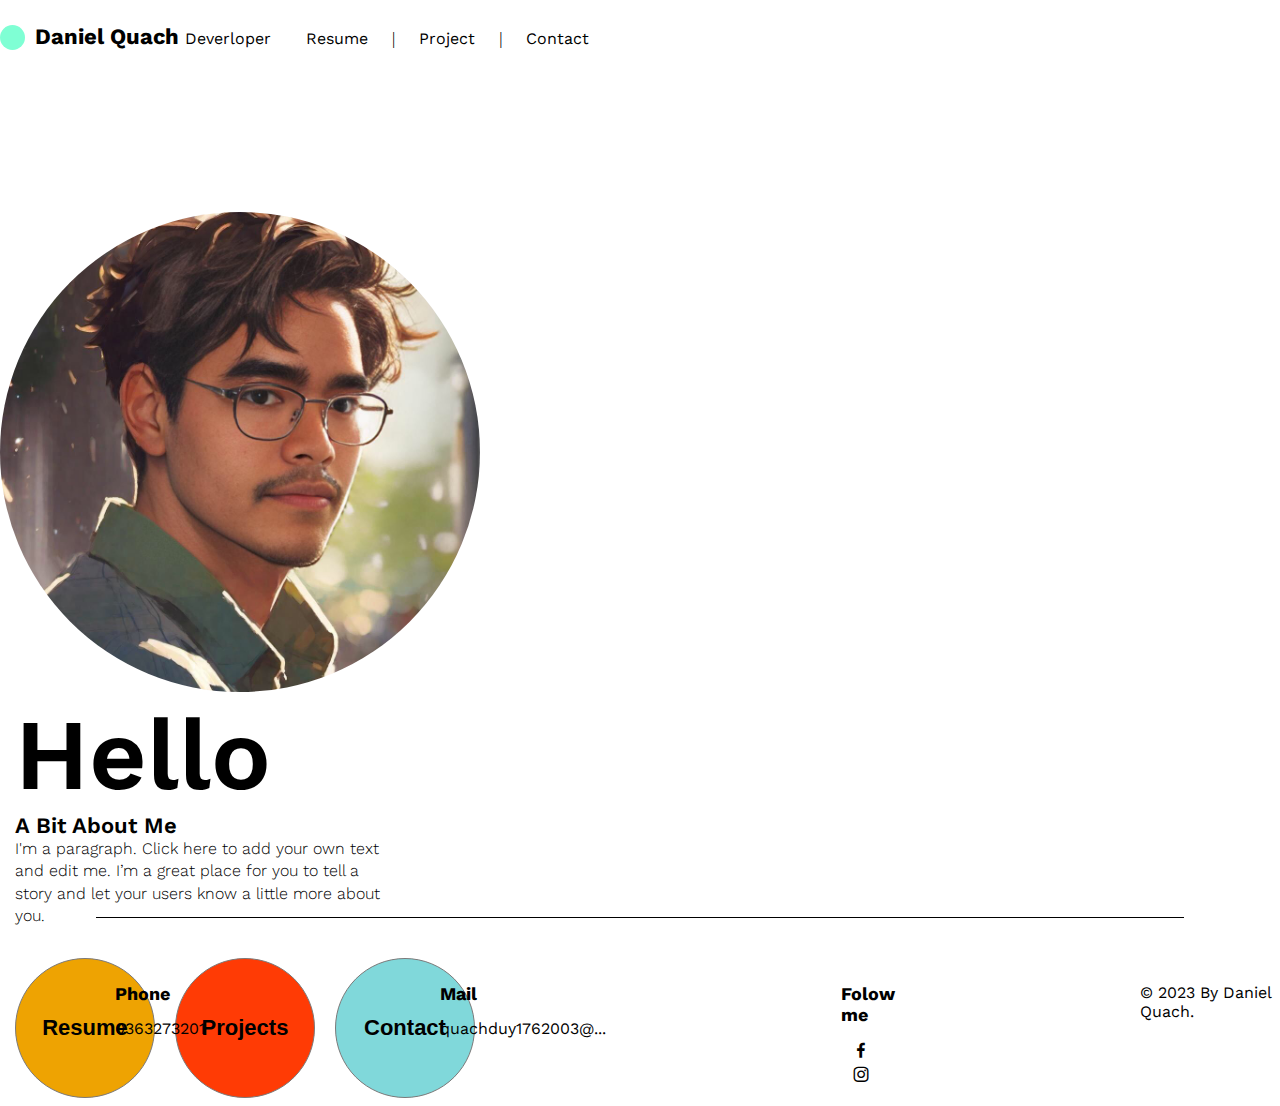
<file: index.html>
<!DOCTYPE html>
<html lang="en">

<head>
    <meta charset="UTF-8">
    <meta name="viewport" content="width=device-width, initial-scale=1.0">
    <title>Trang Chủ</title>
    <link rel="stylesheet" href="acssets/css/style.css">
    <link rel="stylesheet" href="acssets/css/reponsive.css">
    <link href='https://unpkg.com/boxicons@2.1.4/css/boxicons.min.css' rel='stylesheet'>
    <link href="https://cdn.jsdelivr.net/npm/bootstrap@5.3.2/dist/css/bootstrap.min.css" rel="stylesheet"
        integrity="sha384-T3c6CoIi6uLrA9TneNEoa7RxnatzjcDSCmG1MXxSR1GAsXEV/Dwwykc2MPK8M2HN" crossorigin="anonymous">
    <script src="https://cdn.jsdelivr.net/npm/bootstrap@5.3.2/dist/js/bootstrap.bundle.min.js"
        integrity="sha384-C6RzsynM9kWDrMNeT87bh95OGNyZPhcTNXj1NW7RuBCsyN/o0jlpcV8Qyq46cDfL"
        crossorigin="anonymous"></script>
    <script src="https://code.jquery.com/jquery-3.7.1.js"
        integrity="sha256-eKhayi8LEQwp4NKxN+CfCh+3qOVUtJn3QNZ0TciWLP4=" crossorigin="anonymous"></script>
    <script src="index.js"></script>
</head>

<body>
    <header>
        <div class="header-left col-md-5 col-sm-3  ">
            <div class="circle ">
                <p></p>
            </div>
            <a href="index.html">Daniel Quach <span>Deverloper</span></a>
        </div>

        <div class="header-right col-md-6 offset-2">
           
            <ul>
                <li><a href="resume.html">Resume </a></li>
                <li class="Ngan">|</li>
                <li><a href="project.html">Project </a></li>
                <li class="Ngan">|</li>
                <li><a href="contact.html">Contact</a></li>
            </ul>

        </div>
        <div class="header-menu col-md-1 offset-2">
            <i class='bx bx-menu '></i>
        </div>
        

    </header>

    <div class="nav font-worksans">
        <div class="nav-left col-md-6  col-4 ">
            <img src="acssets/img/394675544_657996023066294_411537820549251201_n.jpg" alt="">

        </div>

        <div class="nav-right col-md- col-5">
            <div class="hello">
                <p>Hello</p>
            </div>
            <div class="introduce">
                <p>A Bit About Me</p>
            </div>

            <div class="introduce-text">
                <p>I'm a paragraph. Click here to add your own text and edit me. I’m a great place for you to tell a
                    story and let your users know a little more about you.</p>
            </div>

            <div class="list-item">

                <a href="resume.html"> <button class="vang" type="button">Resume</button></a>
                <a href="project.html"><button class="do" type="button">Projects</button> </a>
                <a href="contact.html"><button class="xanh" type="button">Contact</button>
                </a>
            </div>
        </div>
    </div>

    <footer>
        <div class="ngang"></div>
        <div class="container-footer">
            <div class="phone mg ">
                <p class="list-contact">Phone</p>
                <p>0363273201</p>
            </div>

            <div class="mail mg">
                <p class="list-contact">Mail</p>
                <p>quachduy1762003@...</p>
            </div>

            <div class="folow mg ">
                <p class="list-contact">Folow me</p>
                <a href="https://www.facebook.com/duy.quach.94801"><i class='bx bxl-facebook'></i></a>
                <a href=""><i class='bx bxl-instagram'></i></a>
            </div>

            <div class="info ">
                <p>
                    © 2023 By Daniel Quach.</p>
            </div>
        </div>
    </footer>

</body>

</html>
</file>
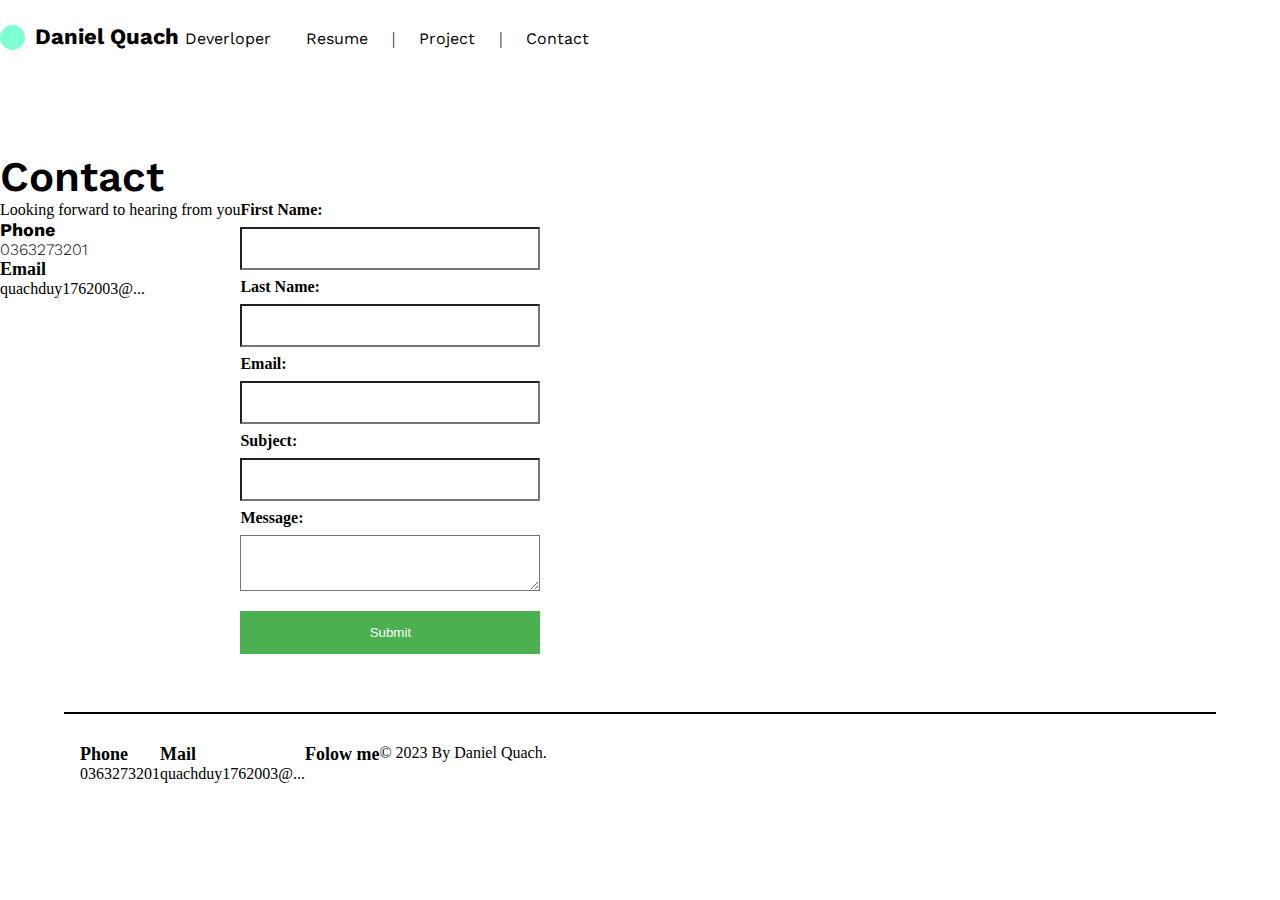
<file: contact.html>
<!DOCTYPE html>
<html lang="en">

<head>
    <meta charset="UTF-8">
    <meta name="viewport" content="width=device-width, initial-scale=1.0">
    <title>Contact</title>
    <link rel="stylesheet" href="acssets/css/resume.css">
    <link rel="stylesheet" href="acssets/css/reponsive.css">

    <link href="https://cdn.jsdelivr.net/npm/bootstrap@5.3.2/dist/css/bootstrap.min.css" rel="stylesheet"
        integrity="sha384-T3c6CoIi6uLrA9TneNEoa7RxnatzjcDSCmG1MXxSR1GAsXEV/Dwwykc2MPK8M2HN" crossorigin="anonymous">
    <script src="https://cdn.jsdelivr.net/npm/bootstrap@5.3.2/dist/js/bootstrap.bundle.min.js"
        integrity="sha384-C6RzsynM9kWDrMNeT87bh95OGNyZPhcTNXj1NW7RuBCsyN/o0jlpcV8Qyq46cDfL"
        crossorigin="anonymous"></script>
    <script src="https://code.jquery.com/jquery-3.7.1.js"
        integrity="sha256-eKhayi8LEQwp4NKxN+CfCh+3qOVUtJn3QNZ0TciWLP4=" crossorigin="anonymous"></script>
    <script src="index.js"></script>
</head>

<body>
    <header>
        <div class="header-left col-md-8 ">
            <div class="circle ">
                <p></p>
            </div>
            <a href="index.html">Daniel Quach <span>Deverloper</span></a>
        </div>

        <div class="header-right col-md-3">
            <ul>
                <li><a href="resume.html">Resume </a></li>
                <li class="Ngan">|</li>
                <li><a href="project.html">Project </a></li>
                <li class="Ngan">|</li>
                <li><a href="contact.html">Contact</a></li>
            </ul>
        </div>

    </header>

    <section>
        <div class="container">
            <h1 class="offset-1 ">Contact</h1>
            <div class="list-contact offset-1">
                <div class="nav-contact-left col-md-6">
                    <div class="text-contact">
                        <p>Looking forward to hearing from you</p>
                    </div>
                    <div class="phone-contact font-worksans">
                        <p class="bold ">Phone</p>
                        <p>0363273201</p>
                    </div>
                    <div class="mail-contact">
                        <p class="bold ">Email</p>
                        <p>quachduy1762003@...</p>
                    </div>
                </div>

                <div class="nav-contact-right col-md-6">
                    <form action="/submit_form" method="post">
                        <label for="fname">First Name:</label><br>
                        <input type="text" id="fname" name="fname" required><br>
                        <label for="lname">Last Name:</label><br>
                        <input type="text" id="lname" name="lname" required><br>
                        <label for="email">Email:</label><br>
                        <input type="email" id="email" name="email" required><br>
                        <label for="subject">Subject:</label><br>
                        <input type="text" id="subject" name="subject" required><br>
                        <label for="message">Message:</label><br>
                        <textarea id="message" name="message" required></textarea><br>
                        <input type="submit" value="Submit">
                    </form>
                </div>
            </div>

        </div>
    </section>

    <footer>
        <div class="ngang "></div>

        <div class="container-footer">
            <div class="phone col-md-3">
                <p class="list-contact bold">Phone</p>
                <p>0363273201</p>
            </div>

            <div class="mail col-md-3">
                <p class="list-contact bold">Mail</p>
                <p>quachduy1762003@...</p>
            </div>

            <div class="folow col-md-3">
                <p class="list-contact bold">Folow me</p>
                <a href="https://www.facebook.com/duy.quach.94801"><i class="bi bi-facebook"></i></a>
                <a href="https://www.instagram.com/quachduc_duy/"><i class="bi bi-instagram"></i></a>
            </div>

            <div class="info col-md-3">
                <p>
                    © 2023 By Daniel Quach.</p>
            </div>
        </div>
    </footer>
</body>

</html>
</file>
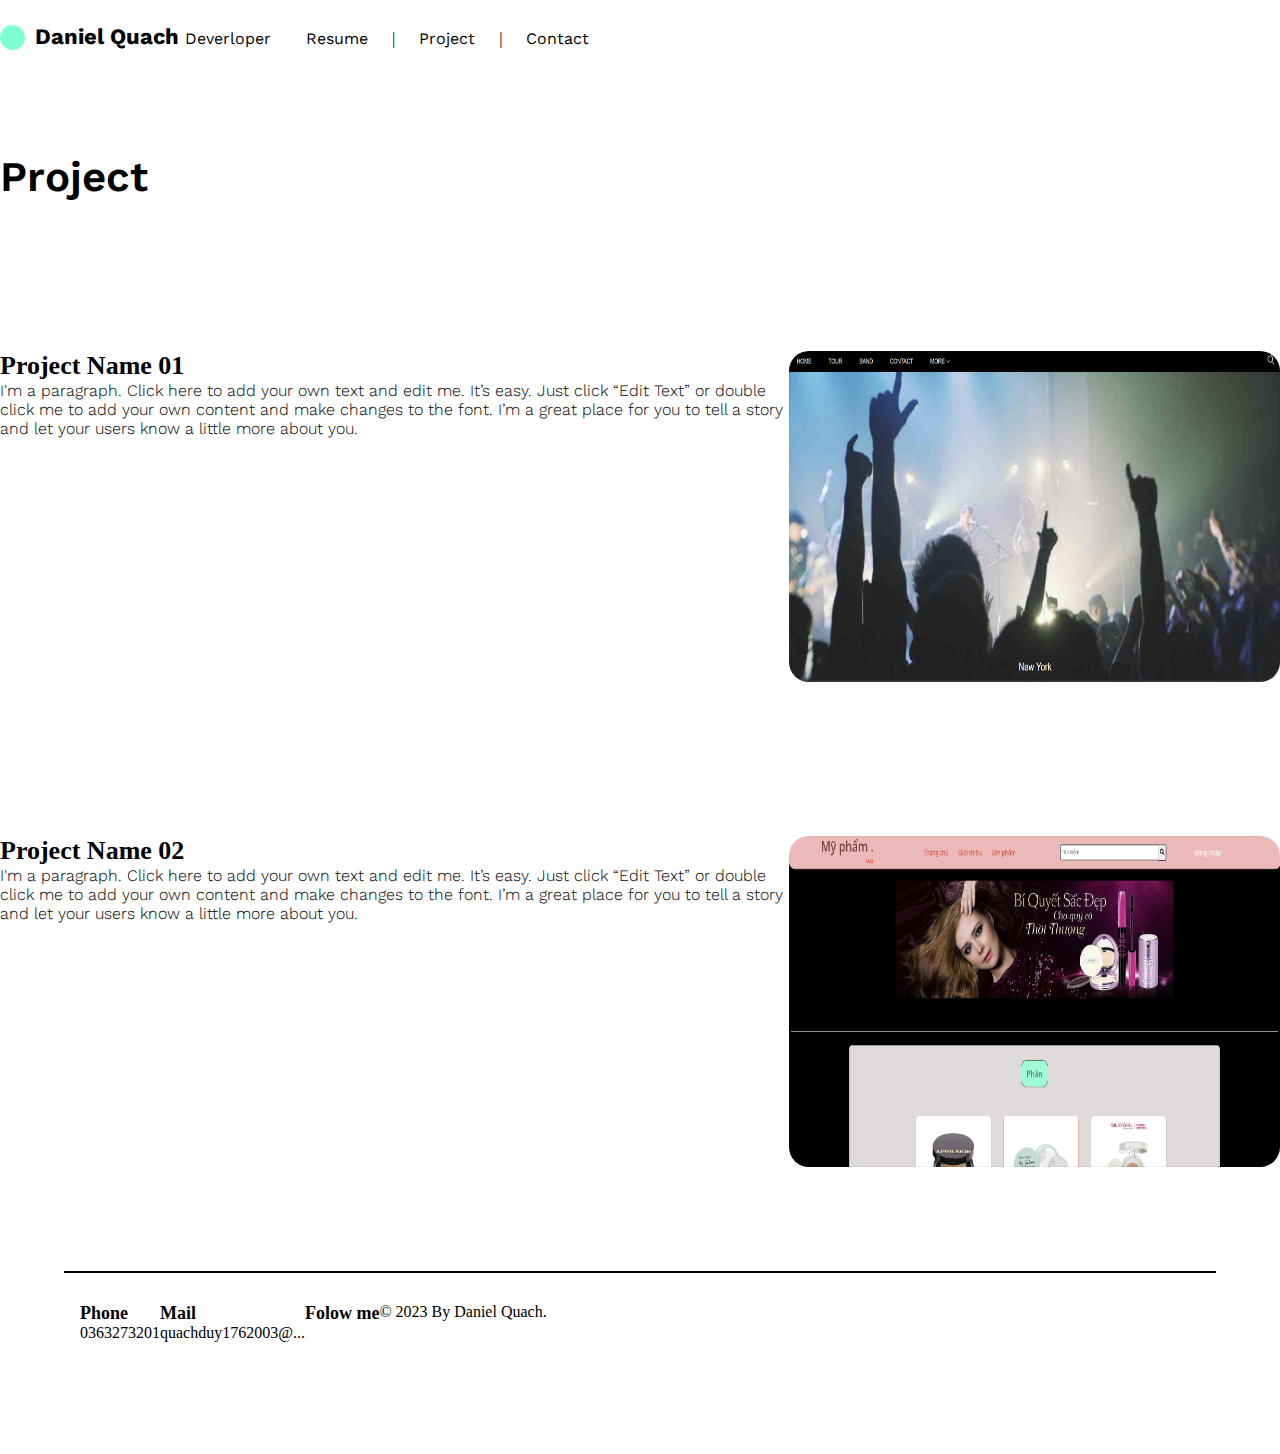
<file: project.html>
<!DOCTYPE html>
<html lang="en">

<head>
    <meta charset="UTF-8">
    <meta name="viewport" content="width=device-width, initial-scale=1.0">
    <title>Project</title>
    <link rel="stylesheet" href="acssets/css/resume.css">
    <link rel="stylesheet" href="acssets/css/reponsive.css">

    <link href="https://cdn.jsdelivr.net/npm/bootstrap@5.3.2/dist/css/bootstrap.min.css" rel="stylesheet"
        integrity="sha384-T3c6CoIi6uLrA9TneNEoa7RxnatzjcDSCmG1MXxSR1GAsXEV/Dwwykc2MPK8M2HN" crossorigin="anonymous">
    <script src="https://cdn.jsdelivr.net/npm/bootstrap@5.3.2/dist/js/bootstrap.bundle.min.js"
        integrity="sha384-C6RzsynM9kWDrMNeT87bh95OGNyZPhcTNXj1NW7RuBCsyN/o0jlpcV8Qyq46cDfL"
        crossorigin="anonymous"></script>
    <script src="https://code.jquery.com/jquery-3.7.1.js"
        integrity="sha256-eKhayi8LEQwp4NKxN+CfCh+3qOVUtJn3QNZ0TciWLP4=" crossorigin="anonymous"></script>
    <script src="index.js"></script>
</head>

<body>
    <header>
        <div class="header-left col-md-8 ">
            <div class="circle ">
                <p></p>
            </div>
            <a href="index.html">Daniel Quach <span>Deverloper</span></a>
        </div>

        <div class="header-right col-md-3">
            <ul>
                <li><a href="resume.html">Resume </a></li>
                <li class="Ngan">|</li>
                <li><a href="project.html">Project </a></li>
                <li class="Ngan">|</li>
                <li><a href="contact.html">Contact</a></li>
            </ul>
        </div>

    </header>


    <section>
        <div class="container ">
            <h1 class="offset-1 ">Project</h1>
            <div class="list-resume list-project offset-md-1">
                <div class="nav-project-left col-md-4">
                    <p class="title">Project Name 01</p>
                    <p class="text-project font-worksans">
                        I'm a paragraph. Click here to add your own text and edit me. It’s easy.
                        Just click “Edit Text” or double click me to add your own content and make changes to the font.
                        I’m a great place for you to tell a story and let your users know a little more about you.</p>
                </div>
                <div class="nav-project-right col-md-7 offset-2">
                    <img src="acssets/img/pj1.png" alt="">
                </div>
            </div>
            <div class="list-resume list-project offset-md-1">
                <div class="nav-project-left col-md-4">
                    <p class="title">Project Name 02</p>
                    <p class="text-project font-worksans">
                        I'm a paragraph. Click here to add your own text and edit me. It’s easy.
                        Just click “Edit Text” or double click me to add your own content and make changes to the font.
                        I’m a great place for you to tell a story and let your users know a little more about you.</p>
                </div>
                <div class="nav-project-right col-md-7 offset-2">
                    <img src="acssets/img/pj2.png" alt="">
                </div>
            </div>
        </div>
        </div>
    </section>







    <footer>
        <div class="ngang ngang-project "></div>

        <div class="container-footer">
            <div class="phone col-md-3">
                <p class="list-contact bold">Phone</p>
                <p>0363273201</p>
            </div>

            <div class="mail col-md-3">
                <p class="list-contact bold">Mail</p>
                <p>quachduy1762003@...</p>
            </div>

            <div class="folow col-md-3">
                <p class="list-contact bold">Folow me</p>
                <a href="https://www.facebook.com/duy.quach.94801"><i class="bi bi-facebook"></i></a>
                <a href="https://www.instagram.com/quachduc_duy/"><i class="bi bi-instagram"></i></a>
            </div>

            <div class="info col-md-3">
                <p>
                    © 2023 By Daniel Quach.</p>
            </div>
        </div>
    </footer>
</body>

</html>
</file>
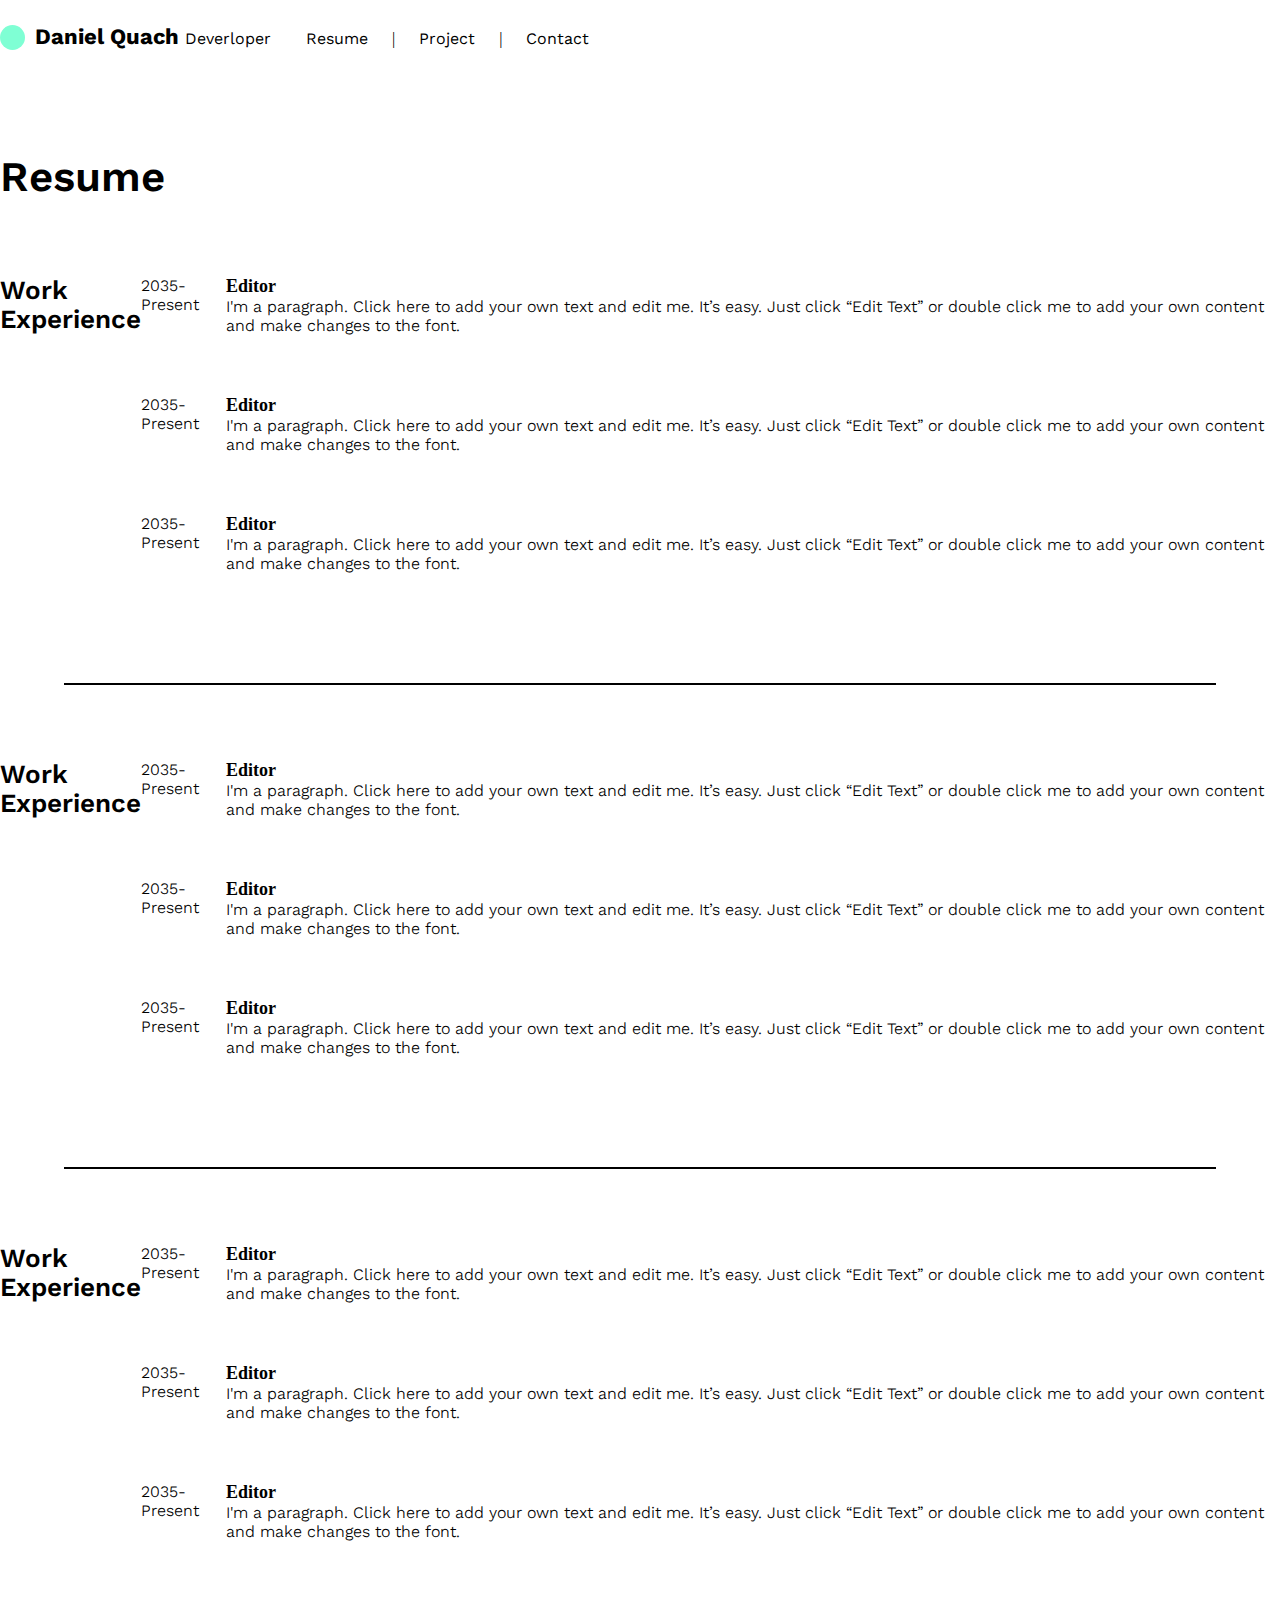
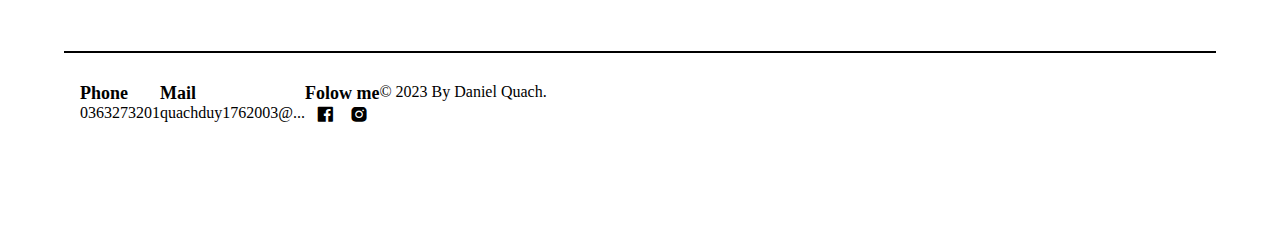
<file: resume.html>
<!DOCTYPE html>
<html lang="en">

<head>
    <meta charset="UTF-8">
    <meta name="viewport" content="width=device-width, initial-scale=1.0">
    <title>Resume</title>
    <link rel="stylesheet" href="acssets/css/resume.css">
    <link rel="stylesheet" href="acssets/css/reponsive.css">
    <link href='https://unpkg.com/boxicons@2.1.4/css/boxicons.min.css' rel='stylesheet'>
    <link href="https://cdn.jsdelivr.net/npm/bootstrap@5.3.2/dist/css/bootstrap.min.css" rel="stylesheet"
        integrity="sha384-T3c6CoIi6uLrA9TneNEoa7RxnatzjcDSCmG1MXxSR1GAsXEV/Dwwykc2MPK8M2HN" crossorigin="anonymous">
    <script src="https://cdn.jsdelivr.net/npm/bootstrap@5.3.2/dist/js/bootstrap.bundle.min.js"
        integrity="sha384-C6RzsynM9kWDrMNeT87bh95OGNyZPhcTNXj1NW7RuBCsyN/o0jlpcV8Qyq46cDfL"
        crossorigin="anonymous"></script>
    <script src="https://code.jquery.com/jquery-3.7.1.js"
        integrity="sha256-eKhayi8LEQwp4NKxN+CfCh+3qOVUtJn3QNZ0TciWLP4=" crossorigin="anonymous"></script>
    <script src="index.js"></script>
    
</head>

<body>
    <header>
        <div class="header-left col-md-8 ">
            <div class="circle ">
                <p></p>
            </div>
            <a href="index.html">Daniel Quach <span>Deverloper</span></a>
        </div>

        <div class="header-right col-md-3">
            <ul>
                <li><a href="resume.html">Resume </a></li>
                <li class="Ngan">|</li>
                <li><a href="project.html">Project </a></li>
                <li class="Ngan">|</li>
                <li><a href="contact.html">Contact</a></li>
            </ul>
        </div>

    </header>

    <section>
        <div class="container">
            <h1 class="offset-1 ">Resume</h1>
            <div class="list-resume offset-md-1">
                <div class="nav-left col-md-6 col-12">
                    <p>Work <br>
                        Experience</p>
                </div>
                <div class="nav-right col-md-7 col-">
                    <div class="experience ">
                        <div class="experience-left col-12">
                            <p>2035-Present</p>
                        </div>
                        <div class="experience-right col-12 ">
                            <p>Editor</p>
                            <div class="text">
                                <p>I'm a paragraph. Click here to add your own text and edit me. It’s easy.
                                    Just click “Edit Text” or double click me to add your own content and make changes
                                    to the font.</p>
                            </div>

                        </div>
                    </div>

                    <div class="experience">
                        <div class="experience-left col-2">
                            <p>2035-Present</p>
                        </div>
                        <div class="experience-right col-6 ">
                            <p>Editor</p>
                            <div class="text">
                                <p>I'm a paragraph. Click here to add your own text and edit me. It’s easy.
                                    Just click “Edit Text” or double click me to add your own content and make changes
                                    to the font.</p>
                            </div>
                        </div>
                    </div>

                    <div class="experience">
                        <div class="experience-left col-2">
                            <p>2035-Present</p>
                        </div>
                        <div class="experience-right col-6 ">
                            <p>Editor</p>
                            <div class="text">
                                <p>I'm a paragraph. Click here to add your own text and edit me. It’s easy.
                                    Just click “Edit Text” or double click me to add your own content and make changes
                                    to the font.</p>
                            </div>
                        </div>
                    </div>

                </div>
            </div>
            <div class="ngang"></div>

            <div class="list-resume offset-md-1">
                <div class="nav-left col-md-6">
                    <p>Work <br>
                        Experience</p>
                </div>
                <div class="nav-right col-md-7">
                    <div class="experience">
                        <div class="experience-left col-2">
                            <p>2035-Present</p>
                        </div>
                        <div class="experience-right col-6 ">
                            <p>Editor</p>
                            <div class="text">
                                <p>I'm a paragraph. Click here to add your own text and edit me. It’s easy.
                                    Just click “Edit Text” or double click me to add your own content and make changes
                                    to the font.</p>
                            </div>

                        </div>
                    </div>

                    <div class="experience">
                        <div class="experience-left col-2">
                            <p>2035-Present</p>
                        </div>
                        <div class="experience-right col-6 ">
                            <p>Editor</p>
                            <div class="text">
                                <p>I'm a paragraph. Click here to add your own text and edit me. It’s easy.
                                    Just click “Edit Text” or double click me to add your own content and make changes
                                    to the font.</p>
                            </div>
                        </div>
                    </div>

                    <div class="experience">
                        <div class="experience-left col-2">
                            <p>2035-Present</p>
                        </div>
                        <div class="experience-right col-6 ">
                            <p>Editor</p>
                            <div class="text">
                                <p>I'm a paragraph. Click here to add your own text and edit me. It’s easy.
                                    Just click “Edit Text” or double click me to add your own content and make changes
                                    to the font.</p>
                            </div>
                        </div>
                    </div>

                </div>
            </div>

            <div class="ngang"></div>

            <div class="list-resume offset-md-1">
                <div class="nav-left col-md-6">
                    <p>Work <br>
                        Experience</p>
                </div>
                <div class="nav-right col-md-7">
                    <div class="experience">
                        <div class="experience-left col-2">
                            <p>2035-Present</p>
                        </div>
                        <div class="experience-right col-6 ">
                            <p>Editor</p>
                            <div class="text">
                                <p>I'm a paragraph. Click here to add your own text and edit me. It’s easy.
                                    Just click “Edit Text” or double click me to add your own content and make changes
                                    to the font.</p>
                            </div>

                        </div>
                    </div>

                    <div class="experience">
                        <div class="experience-left col-2">
                            <p>2035-Present</p>
                        </div>
                        <div class="experience-right col-6 ">
                            <p>Editor</p>
                            <div class="text">
                                <p>I'm a paragraph. Click here to add your own text and edit me. It’s easy.
                                    Just click “Edit Text” or double click me to add your own content and make changes
                                    to the font.</p>
                            </div>
                        </div>
                    </div>

                    <div class="experience">
                        <div class="experience-left col-2">
                            <p>2035-Present</p>
                        </div>
                        <div class="experience-right col-6 ">
                            <p>Editor</p>
                            <div class="text">
                                <p>I'm a paragraph. Click here to add your own text and edit me. It’s easy.
                                    Just click “Edit Text” or double click me to add your own content and make changes
                                    to the font.</p>
                            </div>
                        </div>
                    </div>

                </div>
            </div>
        </div>
    </section>

    <footer>
        <div class="ngang "></div>

        <div class="container-footer">
            <div class="phone col-md-3 col-12">
                <p class="list-contact bold">Phone</p>
                <p>0363273201</p>
            </div>

            <div class="mail col-md-3 col-12">
                <p class="list-contact bold">Mail</p>
                <p>quachduy1762003@...</p>
            </div>

            <div class="folow col-md-3 col-12">
                <p class="list-contact bold">Folow me</p>
                <a href="https://www.facebook.com/duy.quach.94801"><i class='bx bxl-facebook-square'></i></a>
                <a href="https://www.instagram.com/quachduc_duy/"><i class='bx bxl-instagram-alt' ></i></a>
            </div>

            <div class="info col-md-3 col-12">
                <p>
                    © 2023 By Daniel Quach.</p>
            </div>
        </div>
    </footer>
</body>

</html>
</file>
<file: acssets/css/style.css>
@import url("https://fonts.googleapis.com/css2?family=Work+Sans:ital,wght@0,100;0,200;0,300;0,400;0,500;0,600;0,700;0,800;0,900;1,100;1,200;1,300;1,400;1,500;1,600;1,700;1,800;1,900&display=swap");

* {
  padding: 0;
  margin: 0;
  box-sizing: border-box;
  background-color: transparent;
}
.clear {
  clear: both;
}
.mg {
  margin-right: 235px;
}

.vang {
  background-color: #eea302;
}
.do {
  background-color: #ff3b05;
}
.xanh {
  background-color: #80d8da;
}
header {
  display: flex;
  height: 77px;
}

.font-worksans {
  font-family: "Work Sans", sans-serif;
}
.bold {
  font-weight: bold;
  font-size: 18px;
}
.row {
  height: 77px;
}
.header-left {
  font-family: "Work Sans", sans-serif;
  line-height: 73px;
  display: flex;
}
.header-left a {
  padding: 0 10px;
  font-weight: bold;
  font-size: 22px;
  text-decoration: none;
  color: black;
}
.circle p {
  width: 25px;
  height: 25px;
  background-color: aquamarine;
  border-radius: 50%;
  padding-top: 15px;
  margin-top: 25px;
}

.header-left span {
  font-size: 16px;
  font-weight: 400;
}
.header-right li {
  display: inline-flex;
  line-height: 77px;
  padding: 0 10px;
}
.header-right li a {
  font-size: 16px;
  font-family: "Work Sans", sans-serif;
  text-decoration: none;
  color: #000;
}

.header-right a:hover {
  color: chocolate;
}

.header-right {
  padding: 0;
  margin-left: 15px;
}

.header-menu{
  display: none;
}
/* ------------------------------------------Seccsion-------------------------------------------- */
.nav {
  margin-top: 135px;
  height: 700px;
}
.nav-left img {
  width: 480px;
  height: 480px;
  border-radius: 50%;
  object-fit: cover;
}
.nav-right {
  margin-left: 15px;
}

.nav-right .hello p {
  font-size: 100px;
  font-weight: 600;
}

.nav-right .introduce p {
  font-size: 22px;
  font-weight: 600;
}

.nav-right .introduce-text {
  width: 371px;
}
.nav-right .introduce-text p {
  line-height: 1.4;
  font-weight: 300;
  font-size: 16px;
}

.nav-right .list-item {
  margin-top: 30px;
}

.nav-right .list-item button {
  width: 140px;
  height: 140px;
  border-radius: 50%;
  border: 1px solid #7b7979;
  margin-right: 15px;
  font-size: 22px;
  font-weight: 600;
}
.nav-right .list-item button:hover {
  background-color: transparent;
  transition: background-color 0.9s ease;
}

.list-item a {
  text-decoration: none;
  list-style: none;
}

/* -------------------------------------------Footer--------------------------------------------- */
.ngang {
  height: 1px;
  background-color: #000;
  margin: 5px 7.5%;
}

.container-footer {
  margin: 0 0 0 9%;
  height: 183px;
  padding-top: 60px;
  display: inline-flex;
  font-family: "Work Sans", sans-serif;
}

.with340 {
  width: 340px;
}

.list-contact {
  font-size: 18px;
  font-weight: bold;
  padding-bottom: 15px;
}

.folow a {
  color: #000;
  font-size: 20px;
  padding-left: 10px;
}
</file>
<file: acssets/css/reponsive.css>
@media (max-width: 740px) {
  .header-right ul {
    display: none;
  }

  .bx bx-menu {
    line-height: 76px;
    justify-items: center;
  }
  .header-menu i.bx.bx-menu {
    font-size: 30px;
    line-height: 70px;
  }

  .header-menu {
    display: block;
  }
  .header-right {
    display: none;
  }
  .nav-left img {
    width: 280px;
    height: 280px;
  }
  .list-resume,
  .experience {
    display: block;
  }
  .nav {
    display: block;
    height: 100%;
  }
  .nav-right .list-item button {
    width: 85px;
    height: 85px;
    font-size: 15.5px;
  }

  .list-item {
    display: flex;
  }
  .container-footer {
    display: block;
    margin-left: 20px;
    margin-bottom: 20px;
  }
}
</file>
<file: acssets/css/resume.css>
@import url("https://fonts.googleapis.com/css2?family=Work+Sans:ital,wght@0,100;0,200;0,300;0,400;0,500;0,600;0,700;0,800;0,900;1,100;1,200;1,300;1,400;1,500;1,600;1,700;1,800;1,900&display=swap");

* {
  padding: 0;
  margin: 0;
  box-sizing: border-box;
  background-color: transparent;
}

header {
  display: flex;
}

.font-worksans{
  font-family: "Work Sans", sans-serif;
  font-weight: 300;
}
.bold{
  font-weight: bold;
  font-size: 18px;
}
.row {
  height: 77px;
}
.header-left {
  font-family: "Work Sans", sans-serif;
  line-height: 73px;
  display: flex;
}
.header-left a {
  padding: 0 10px;
  font-weight: bold;
  font-size: 22px;
  text-decoration: none;
  color: black;
}
.circle p {
  width: 25px;
  height: 25px;
  background-color: aquamarine;
  border-radius: 50%;
  padding-top: 15px;
  margin-top: 25px;
}

.header-left span {
  font-size: 16px;
  font-weight: 400;
}
.header-right li {
  display: inline-flex;
  line-height: 77px;
  padding: 0 10px;
}
.header-right li a {
  font-size: 16px;
  font-family: "Work Sans", sans-serif;
  text-decoration: none;
  color: #000;
}

.header-right a:hover {
  color: chocolate;
}

.header-right {
  padding: 0;
  margin-left: 15px;
}


.container h1{
  padding-top: 75px;
  font-family: "Work Sans", sans-serif;
  font-weight: 600;
  font-size: 42px;
}


.list-resume {
  display: flex;
  margin-top: 75px;
}

.experience {
  display: flex;
  margin-bottom: 60px;

}

.nav-left>p{
  font-weight: 600;
  font-family: "Work Sans", sans-serif;
  font-size: 26px;
  line-height: 1.1;
}
.experience-left p{
  font-family: "Work Sans", sans-serif;
  font-size: 16px;
  font-weight: 350;
}
.experience-right>p{
  font-weight: bold;
  font-size: 18px;
}
.text p{
  font-family: "Work Sans", sans-serif;
  font-size: 16px;
  font-weight: 350;
}
.ngang {
  width: 90%;
  border: 1px solid #000;
  background-color: 1px solid #000;
  margin: 50px 0px 10px 5%;

}

footer{
  height: 183px;
}
.container-footer{
  display: flex;
  margin:30px 80px ;
}

.folow a{
  color: #000;
  font-size: 20px;
  padding-left: 10px;
}


/*--------------------------------------------Project-------------------------------------------------*/


.nav-project-right img{
  width: 491px;
  height: 331px;
  object-fit: fill;
  border-radius: 20px;
}

.list-project{
  margin-top: 150px;
}

.nav-project-left .title{
  font-size: 26px;
  font-weight: 650;
}

.ngang-project{
  margin-top: 100px;
}

/*---------------------------------------------Contact-------------------------*/

.list-contact{
  display: flex;
  
}
form {
  width: 300px;
  margin: 0 auto;
 }
 
 label {
  font-weight: bold;
 }
 
 input[type=text],
 input[type=email],
 textarea {
  width: 100%;
  padding: 12px 20px;
  margin: 8px 0;
  box-sizing: border-box;
 }
 
 input[type=submit] {
  background-color: #4CAF50;
  color: white;
  padding: 14px 20px;
  margin: 8px 0;
  border: none;
  cursor: pointer;
  width: 100%;
 }
 
 input[type=submit]:hover {
  background-color: #45a049;
 }
</file>
